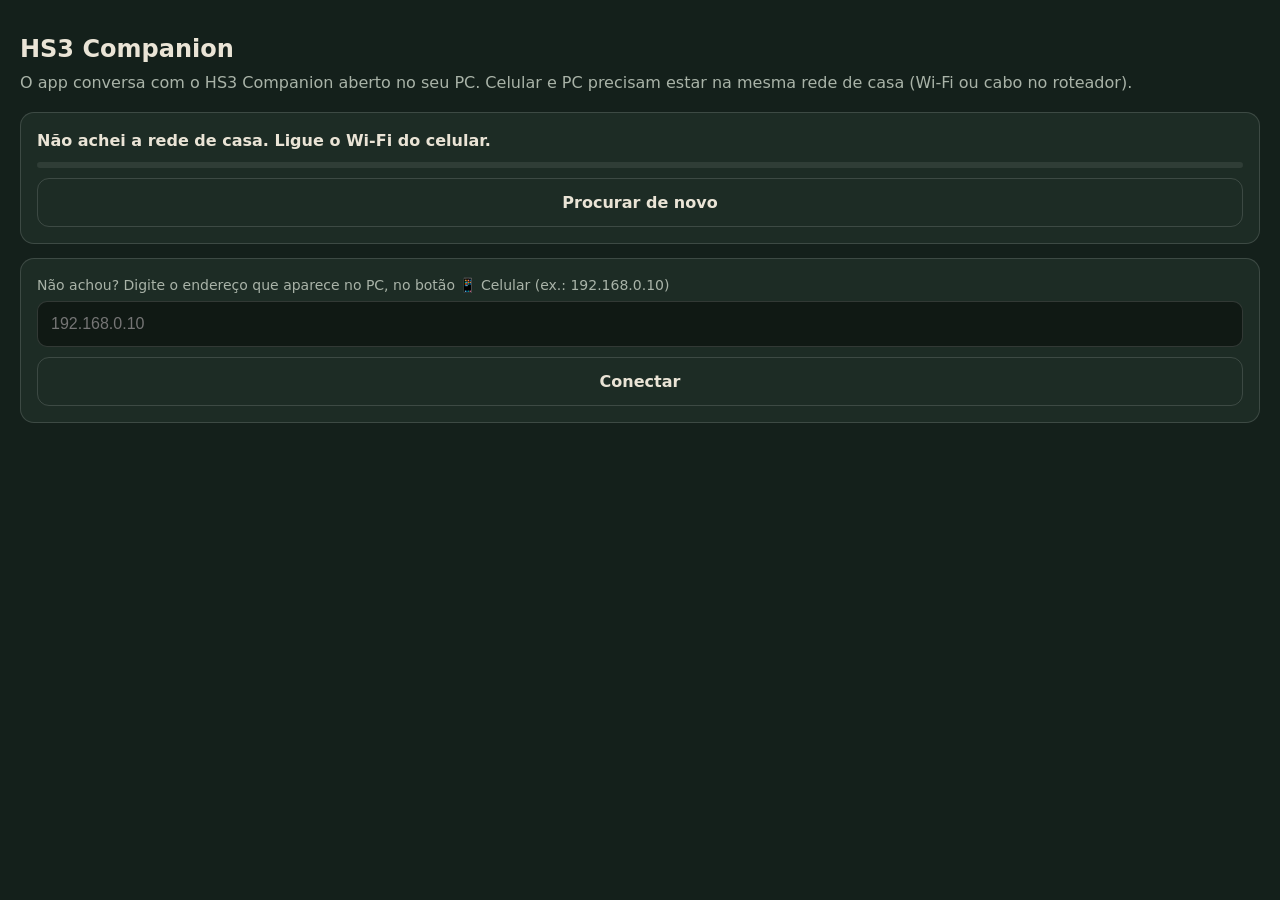
<file: android/app/src/main/assets/inicio.html>
<!DOCTYPE html>
<html lang="pt-BR">
<head>
<meta charset="utf-8">
<meta name="viewport" content="width=device-width, initial-scale=1, viewport-fit=cover">
<title>HS3 Companion</title>
<style>
  :root { --fundo: #14201b; --papel: #1d2c25; --linha: rgba(255,255,255,.14); --texto: #eae4d6; --fraco: #a9b3a8; --laranja: #e0812f; --verde: #7fa35a; }
  * { box-sizing: border-box; }
  body { margin: 0; min-height: 100vh; background: var(--fundo); color: var(--texto); font: 16px/1.45 system-ui, sans-serif;
    padding: max(24px, env(safe-area-inset-top)) 20px 32px; }
  h1 { font-size: 24px; margin: 8px 0 4px; }
  p { color: var(--fraco); margin: 0 0 18px; }
  .caixa { background: var(--papel); border: 1px solid var(--linha); border-radius: 14px; padding: 16px; margin-bottom: 14px; }
  .barra { height: 6px; border-radius: 3px; background: rgba(255,255,255,.08); overflow: hidden; margin-top: 10px; }
  .barra div { height: 100%; width: 0; background: var(--laranja); transition: width .2s; }
  button { width: 100%; padding: 14px; border-radius: 12px; border: 0; font: 600 16px system-ui, sans-serif; cursor: pointer; }
  .pc { background: var(--verde); color: #10170f; margin-top: 10px; text-align: left; }
  .pc small { display: block; font-weight: 400; opacity: .8; }
  .sec { background: transparent; color: var(--texto); border: 1px solid var(--linha); margin-top: 10px; }
  input { width: 100%; padding: 13px; border-radius: 10px; border: 1px solid var(--linha); background: #101914; color: var(--texto); font-size: 16px; }
  .erro { background: rgba(200,80,59,.18); border: 1px solid rgba(200,80,59,.5); color: #f3c6bb; border-radius: 12px; padding: 12px; margin-bottom: 14px; display: none; }
  label { display: block; color: var(--fraco); font-size: 14px; margin-bottom: 6px; }
</style>
</head>
<body>
  <h1>HS3 Companion</h1>
  <p>O app conversa com o HS3 Companion aberto no seu PC. Celular e PC precisam estar na mesma rede de casa (Wi-Fi ou cabo no roteador).</p>

  <div class="erro" id="erro">Não consegui falar com o PC no endereço salvo. Confira se o HS3Companion.exe está aberto no PC e procure de novo.</div>

  <div class="caixa">
    <b id="status">Procurando o PC na rede…</b>
    <div class="barra"><div id="progresso"></div></div>
    <div id="achados"></div>
    <button class="sec" id="procurar" onclick="procurar()" style="display:none">Procurar de novo</button>
  </div>

  <div class="caixa">
    <label for="ip">Não achou? Digite o endereço que aparece no PC, no botão 📱 Celular (ex.: 192.168.0.10)</label>
    <input id="ip" inputmode="decimal" placeholder="192.168.0.10" autocomplete="off">
    <button class="sec" onclick="manual()">Conectar</button>
  </div>

<script>
const PORTA = 8765;
const ponte = window.HS3;
if (location.search.includes("erro=1")) document.getElementById("erro").style.display = "block";

function abrir(url) { if (ponte) ponte.abrir(url); else location.href = url; }

function testar(base, ms) {
  const c = new AbortController();
  const t = setTimeout(() => c.abort(), ms);
  return fetch(base + "/api/ping", { signal: c.signal, cache: "no-store" })
    .then(r => r.json()).then(j => (j && j.app === "hs3companion" ? j : null))
    .catch(() => null).finally(() => clearTimeout(t));
}

async function procurar() {
  document.getElementById("procurar").style.display = "none";
  document.getElementById("achados").innerHTML = "";
  const st = document.getElementById("status"), barra = document.getElementById("progresso");
  st.textContent = "Procurando o PC na rede…";
  const meus = ((ponte && ponte.ips()) || "").split(",").filter(ip => /^(192\.168|10\.|172\.(1[6-9]|2\d|3[01]))\./.test(ip));
  if (!meus.length) { st.textContent = "Não achei a rede de casa. Ligue o Wi-Fi do celular."; document.getElementById("procurar").style.display = ""; return; }
  const bases = [...new Set(meus.map(ip => ip.split(".").slice(0, 3).join(".")))];
  const alvos = [];
  for (const b of bases) for (let i = 1; i < 255; i++) alvos.push(`http://${b}.${i}:${PORTA}`);
  const achados = [];
  let feitos = 0;
  for (let i = 0; i < alvos.length; i += 64) {
    await Promise.all(alvos.slice(i, i + 64).map(async url => {
      const r = await testar(url, 1800);
      feitos++;
      if (r) { achados.push({ url, ...r }); mostrar(achados); }
    }));
    barra.style.width = Math.round(100 * feitos / alvos.length) + "%";
  }
  if (achados.length === 1 && achados[0].celular) { st.textContent = "PC encontrado! Abrindo…"; abrir(achados[0].url); return; }
  st.textContent = achados.length ? "Escolha o PC:" : "Não encontrei o PC. Ele está ligado com o HS3Companion.exe aberto?";
  document.getElementById("procurar").style.display = "";
}

function mostrar(lista) {
  document.getElementById("achados").innerHTML = lista.map(p => `<button class="pc" onclick="abrir('${p.url}')">${p.pc || "PC"}
      <small>${p.url.replace("http://", "")}${p.celular ? "" : " · acesso pelo celular desligado no PC"}</small></button>`).join("");
}

async function manual() {
  let v = document.getElementById("ip").value.trim().replace(/^https?:\/\//, "").replace(/\/.*$/, "");
  if (!v) return;
  if (!v.includes(":")) v += ":" + PORTA;
  const url = "http://" + v;
  const st = document.getElementById("status");
  st.textContent = "Testando " + v + "…";
  const r = await testar(url, 4000);
  if (r) abrir(url);
  else st.textContent = "Não respondeu em " + v + ". Confira o endereço no PC.";
}

procurar();
</script>
</body>
</html>
</file>
